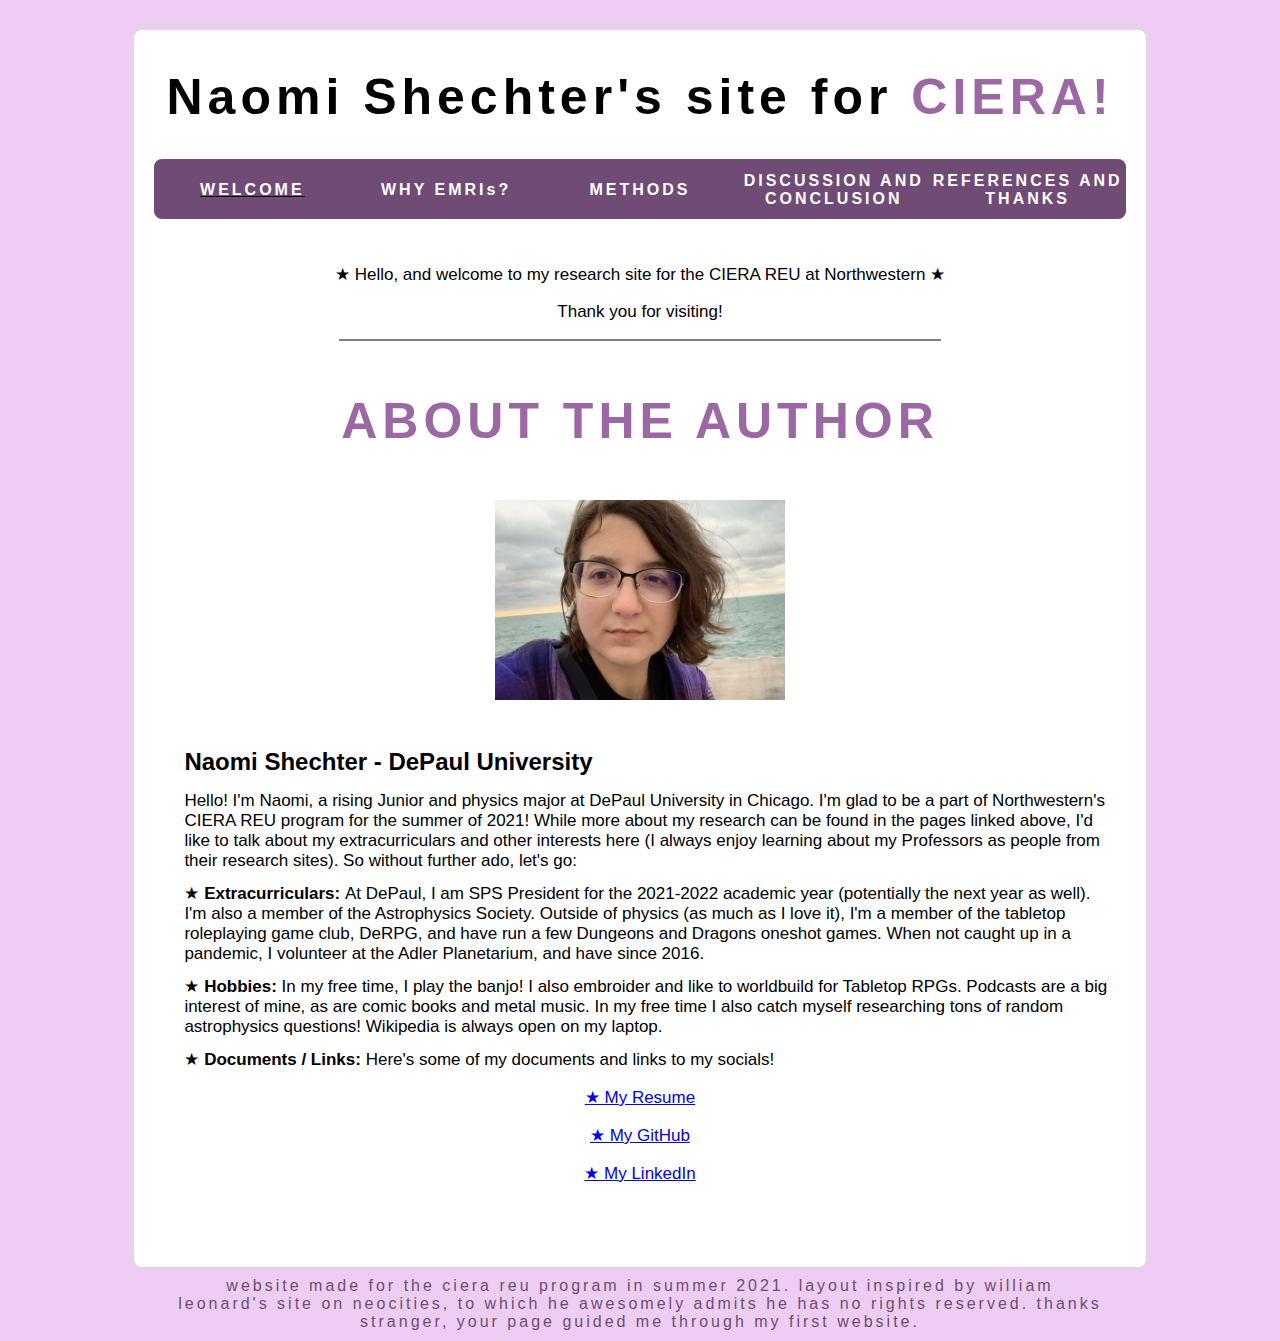
<file: ciera-website/index.html>
<html>
<head>
<meta charset="utf-8">
<title>Naomi Shechter's CIERA Site</title>
<link href="cieraindex.css" rel="stylesheet" type="text/css">
</head>

<body>
	<div class="body">
		<div style="padding:2px"></div>
		<h1>Naomi Shechter's site for <span class="highlighter" title="Awesome REU!">CIERA!</h1>
		<div class="mainbar">
			<table>
				<tr>
					<td><u><a href="index.html">WELCOME</a></u></td>
					<td><a href="emris.html">WHY EMRIs?</a></td>
					<td><a href="methods.html" class="methods">METHODS</a></td>
					<td><a href="results.html" class="results">DISCUSSION AND CONCLUSION</a></td>
					<td><a href="special.html" class="special">REFERENCES AND THANKS</a></td>
				</tr>
			</table>
		</div>
		<br />
		<div class="hellostranger">
			<p>★ Hello, and welcome to my research site for the CIERA REU at Northwestern ★</p>
			<p>Thank you for visiting!<br /><hr /> </p>
			<h1 class="highlighter" style="text-align:center" title="That's me!">ABOUT THE AUTHOR</h1>
      <p><img src="naomimage.jpg" alt="not working!" width="290" height="200"></p>
			<br></br>
			  <h2 class="newsheadline">Naomi Shechter - DePaul University</h2>
			  <p class="newsheadline">Hello! I'm Naomi, a rising Junior and physics major at DePaul University in Chicago.
					I'm glad to be a part of Northwestern's CIERA REU program for the summer of 2021! While more about my research
					can be found in the pages linked above, I'd like to talk about my extracurriculars and other interests here
					(I always enjoy learning about my Professors as people from their research sites). So without further ado, let's go:
        </p>
        <p class="text" > ★ <b> Extracurriculars: </b>
					 At DePaul, I am SPS President for the 2021-2022 academic year (potentially
					 the next year as well). I'm also a member of the Astrophysics Society. Outside
					 of physics (as much as I love it), I'm a member of the tabletop roleplaying game
					 club, DeRPG, and have run a few Dungeons and Dragons oneshot games. When not caught
					 up in a pandemic, I volunteer at the Adler Planetarium, and have since 2016.
        </p>
        <p class="text" > ★ <b> Hobbies:</b>
					In my free time, I play the banjo! I also embroider and like to worldbuild for Tabletop RPGs.
					Podcasts are a big interest of mine, as are comic books and metal music. In my free time I also
					catch myself researching tons of random astrophysics questions! Wikipedia is always open on my laptop.
       </p>
       <p class="text" > ★ <b> Documents / Links:
       </b> Here's some of my documents and links to my socials!
			<p> <a href="C:\Users\naomi\CIERA\ciera-website\resume.pdf">★ My Resume</a>
			</p>
			 <p> <a href="https://github.com/astronomeme">★ My GitHub</a>
			 </p>
			 <p> <a href="https://www.linkedin.com/in/naomi-shechter-481b01209/">★ My LinkedIn</a>
			 </p>
       </p>
			  <br>
			<br />
		</div>

	</div>
	<div class="footer"></div>
</body>
</html>
</file>
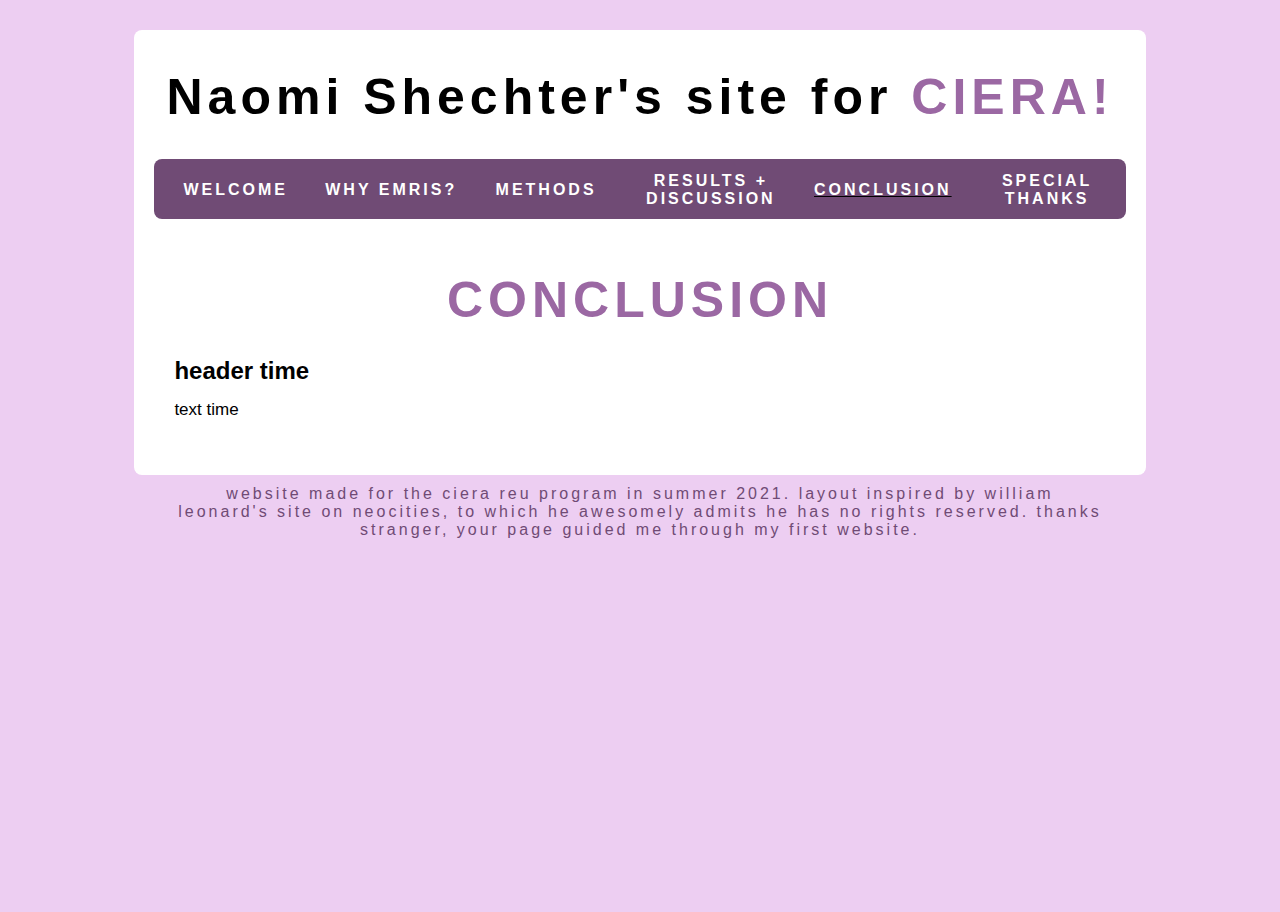
<file: ciera-website/conclude.html>
<html>
<head>
<meta charset="utf-8">
<title>Naomi Shechter's CIERA Site</title>
<link href="cieraindex.css" rel="stylesheet" type="text/css">
</head>

<body>
	<div class="body">
		<div style="padding:2px"></div>
		<h1>Naomi Shechter's site for <span class="highlighter" title="that's me!">CIERA!</h1>
		<div class="mainbar">
			<table>
				<tr>
					<td><a href="cieraindex.html">WELCOME</td>
          <td><a href="emris.html">WHY EMRIS?</a></td>
          <td><a href="methods.html" class="methods">METHODS</a></td>
          <td><a href="results.html" class="results">RESULTS + DISCUSSION</a></td>
          <td><u><a href="conclusion.html" class="conclude">CONCLUSION</a></u></td>
					<td><a href="special.html" class="special">SPECIAL THANKS</a></td>
				</tr>
			</table>
		</div>
		<br />
			<h1 class="highlighter" style="text-align:center" title="hmm what's the news today?">CONCLUSION</h1>
			  <h2 class="newsheadline">header time</h2>
			  <p class="newsheadline">text time
        </p>
			<br />
		</div>

	</div>
	<div class="footer"></div>
</body>
</html>
</file>
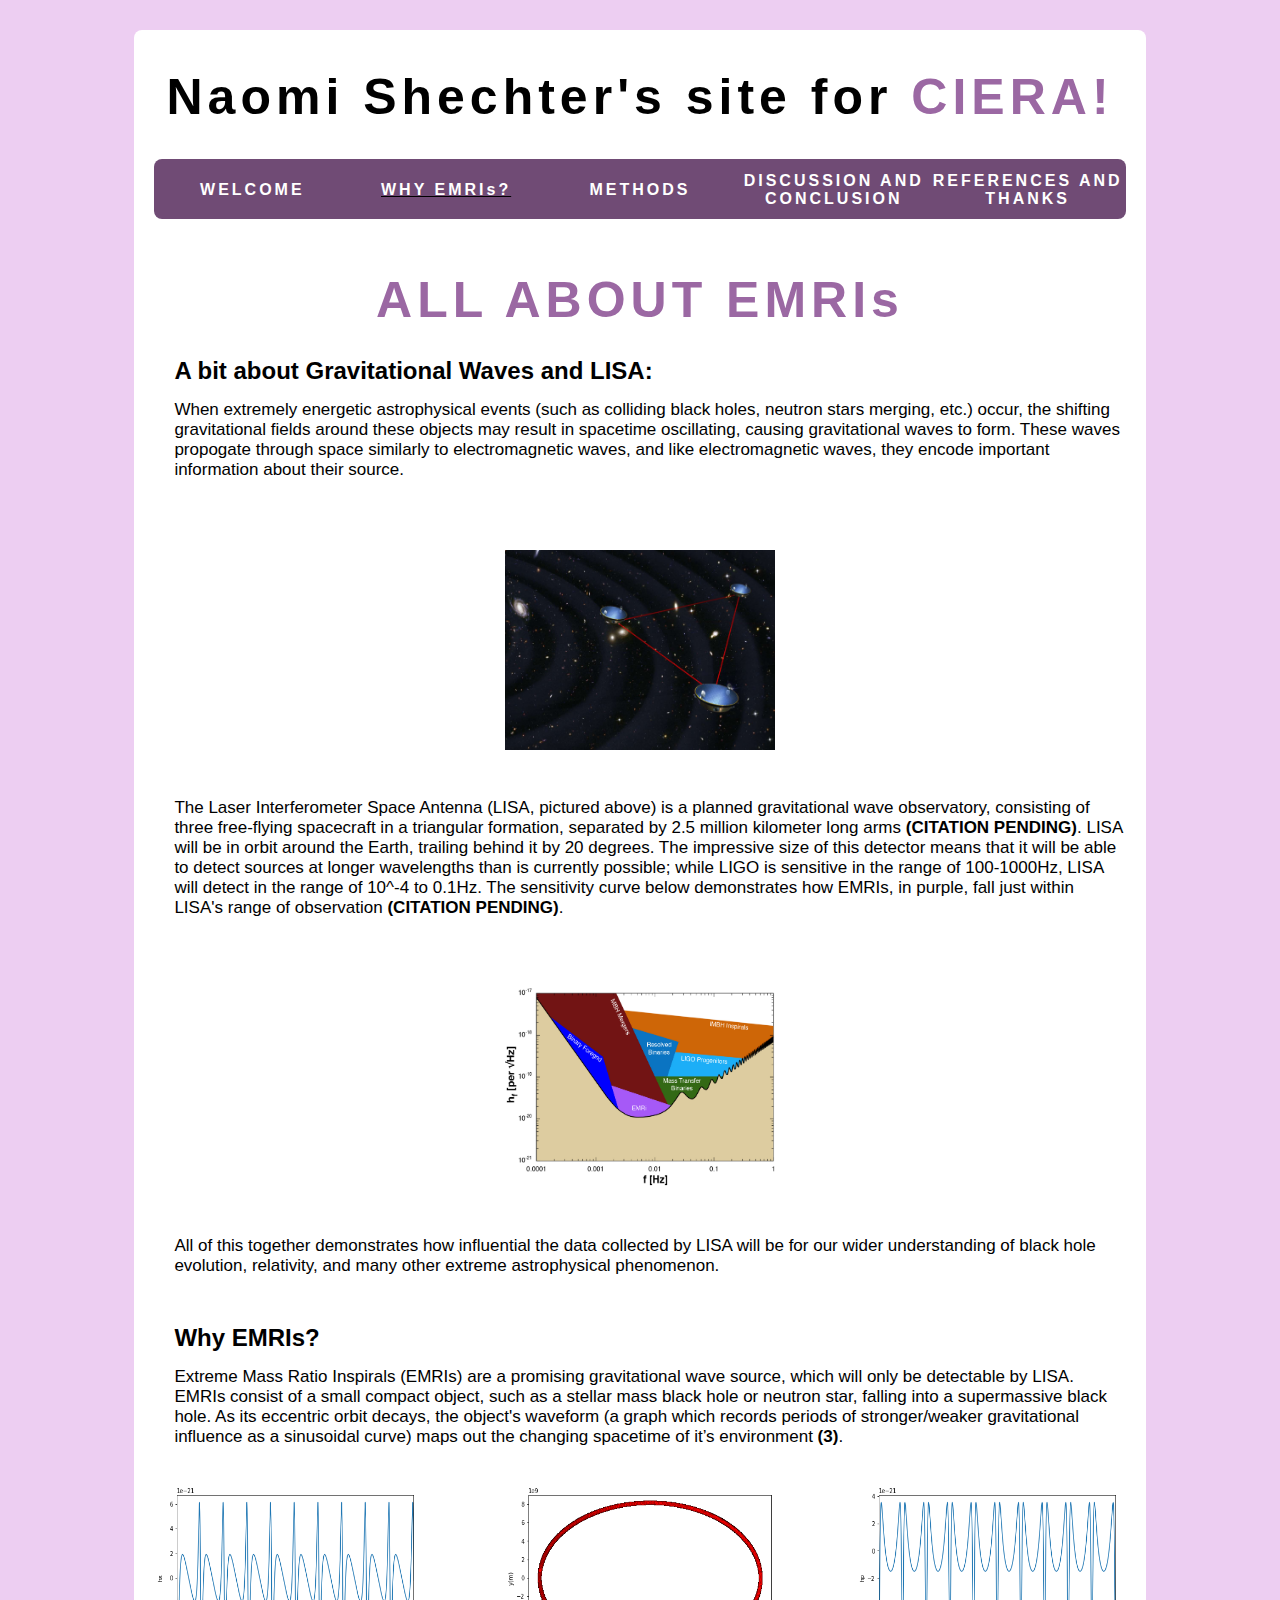
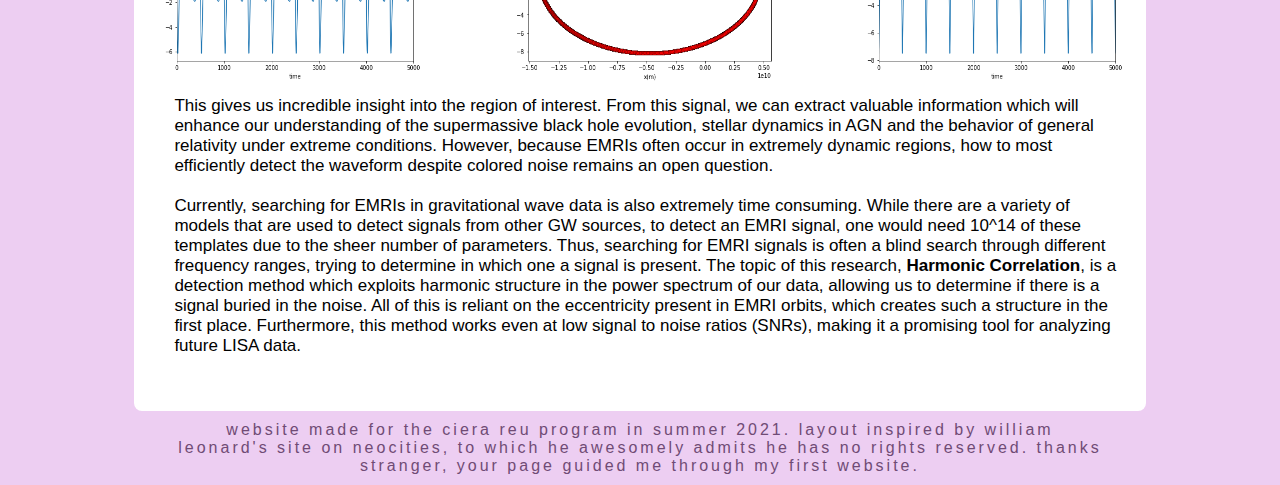
<file: ciera-website/emris.html>
<html>
<head>
<meta charset="utf-8">
<title>Naomi Shechter's CIERA Site</title>
<link href="cieraindex.css" rel="stylesheet" type="text/css">
</head>

<body>
	<div class="body">
		<div style="padding:2px"></div>
		<h1>Naomi Shechter's site for <span class="highlighter" title="Awesome REU!">CIERA!</h1>
		<div class="mainbar">
			<table>
				<tr>
					<td><a href="index.html">WELCOME</td>
          <td><u><a href="emris.html">WHY EMRIs?</a></u></td>
					<td><a href="methods.html" class="methods">METHODS</a></td>
					<td><a href="results.html" class="results">DISCUSSION AND CONCLUSION</a></td>
					<td><a href="special.html" class="special">REFERENCES AND THANKS</a></td>
				</tr>
			</table>
		</div>
		<br />
			<h1 class="highlighter" style="text-align:center" title="Extreme Mass Ratio Inspirals!">ALL ABOUT EMRIs</h1>
			  <h2 class="newsheadline">A bit about Gravitational Waves and LISA:</h2>
			  <p class="newsheadline">When extremely energetic astrophysical events (such as colliding black holes, neutron stars merging,
					etc.) occur, the shifting gravitational fields around these objects may result in spacetime oscillating, causing gravitational waves to form.
					These waves propogate through space similarly to electromagnetic waves, and like electromagnetic waves, they encode important information
					about their source. </p>
					<br> </br>
					<p><img src="lisa_NewBooth_crop.png" alt="not working!" width="270" height="200"></p>
					<br> </br>
					<p class="newsheadline">The Laser Interferometer Space Antenna (LISA, pictured above) is a planned gravitational wave observatory, consisting of three free-flying
					spacecraft in a triangular formation, separated by 2.5 million kilometer long arms <b>(CITATION PENDING)</b>. LISA will be in orbit around the Earth,
					trailing behind it by 20 degrees. The impressive size of this detector means that it will be able to detect sources at
					longer wavelengths than is currently possible; while LIGO is sensitive in the range of 100-1000Hz, LISA will detect in the range of 10^-4 to 0.1Hz.
					The sensitivity curve below demonstrates how EMRIs, in purple, fall just within LISA's range of observation <b>(CITATION PENDING)</b>.</p>
					<br> </br>
					<p><img src="lisacurve.jpg" alt="not working!" width="270" height="200"></p>
					<br> </br>
					<p class="newsheadline">All of this together demonstrates how influential the data collected by LISA will be for our wider understanding of
					black hole evolution, relativity, and many other extreme astrophysical phenomenon.</p>
        </p>
				<br></br>
				  <h2 class="newsheadline">Why EMRIs?</h2>
				  <p class="newsheadline">Extreme Mass Ratio Inspirals (EMRIs) are a promising gravitational wave source, which will only be
						detectable by LISA. EMRIs consist of a small compact object, such as a stellar mass black hole or neutron star, falling into a
						supermassive black hole. As its eccentric orbit decays, the object's waveform (a graph which records periods of stronger/weaker
						gravitational influence as a sinusoidal curve) maps out the changing spacetime of it’s environment <b>(3)</b>.
					<br> </br>
					 <p><img src="posterorbit.png" alt="not working!" width="270" height="200" align="middle">
					 <img src="posterwave.png" alt="not working!" width="270" height="200" align="left">
					 <img src="posterwave2.png" alt="not working!" width="270" height="200" align="right"></p>
						<p class="newsheadline">This gives us incredible insight into the region of interest. From this signal, we can extract
						valuable information which will enhance our understanding of the supermassive black hole evolution, stellar dynamics in AGN and the
						behavior of general relativity under extreme conditions. However, because EMRIs often occur in extremely dynamic regions,
						how to most efficiently detect the waveform despite colored noise remains an open question.
						<br></br>
						Currently, searching for EMRIs in gravitational wave data is also extremely time consuming. While there are a variety of models
						that are used to detect signals from other GW sources, to detect an EMRI signal, one would need 10^14 of these templates due
						to the sheer number of parameters. Thus, searching for EMRI signals is often a blind search through different frequency
						ranges, trying to determine in which one a signal is present. The topic of this research, <b>Harmonic Correlation</b>, is a detection
						method which exploits harmonic structure in the power spectrum of our data, allowing us to determine if there is
						a signal buried in the noise. All of this is reliant on the eccentricity present in EMRI orbits, which creates such a structure
						in the first place. Furthermore, this method works even at low signal to noise ratios (SNRs), making it a promising tool for
				    analyzing future LISA data.
					</p>
			<br />
		</div>


	</div>
	<div class="footer"></div>
</body>
</html>
</file>
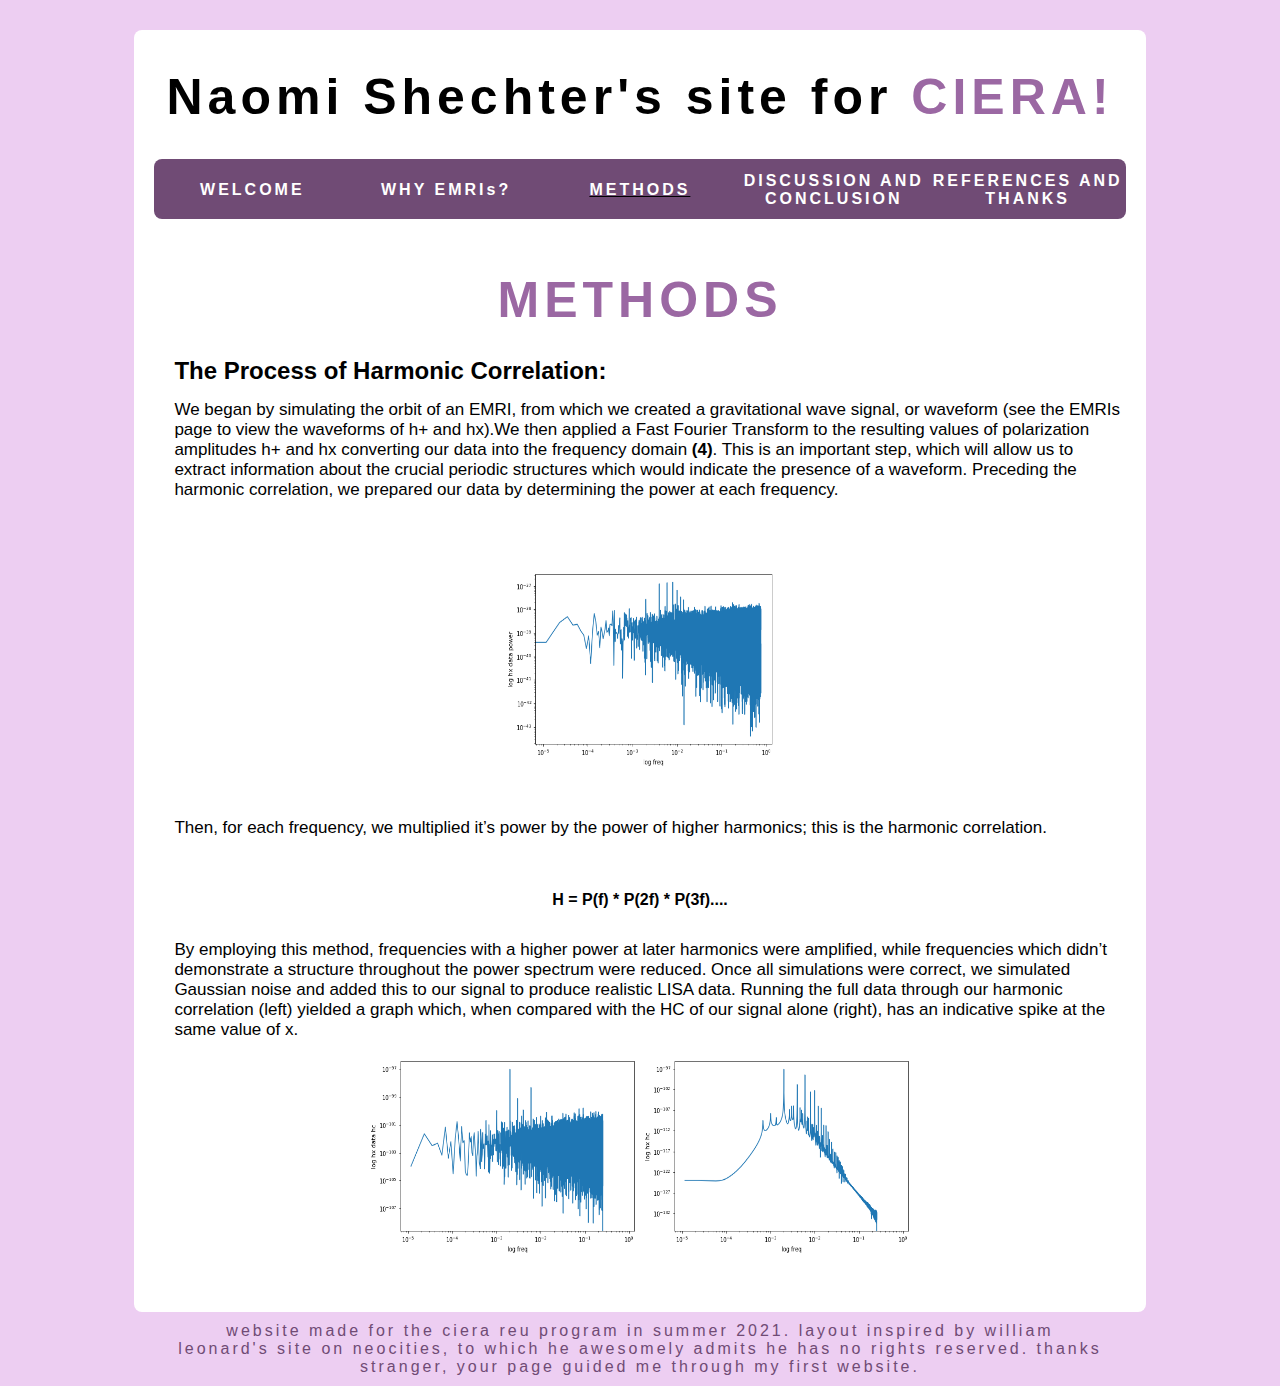
<file: ciera-website/methods.html>
<html>
<head>
<meta charset="utf-8">
<title>Naomi Shechter's CIERA Site</title>
<link href="cieraindex.css" rel="stylesheet" type="text/css">
</head>

<body>
	<div class="body">
		<div style="padding:2px"></div>
		<h1>Naomi Shechter's site for <span class="highlighter" title="Awesome REU!">CIERA!</h1>
		<div class="mainbar">
			<table>
				<tr>
					<td><a href="index.html">WELCOME</td>
          <td><a href="emris.html">WHY EMRIs?</a></td>
          <td><u><a href="methods.html" class="methods">METHODS</a></u></td>
					<td><a href="results.html" class="results">DISCUSSION AND CONCLUSION</a></td>
					<td><a href="special.html" class="special">REFERENCES AND THANKS</a></td>
				</tr>
			</table>
		</div>
		<br />
			<h1 class="highlighter" style="text-align:center" title="Method to the Madness...">METHODS</h1>
			  <h2 class="newsheadline">The Process of Harmonic Correlation:</h2>
			  <p class="newsheadline">We began by simulating the orbit of an EMRI, from which we created a gravitational wave signal,
					or waveform (see the EMRIs page to view the waveforms of h+ and hx).We then applied a Fast Fourier Transform to the resulting values of polarization amplitudes
 					 h+ and hx converting our data into the frequency domain <b>(4)</b>. This is an important step, which will allow us to extract information about the crucial periodic structures which would
					 indicate the presence of a waveform. Preceding the harmonic correlation, we prepared our data by determining the power
					 at each frequency. </p>
					 <br></br>
					 <p><img src="hxfft.png" alt="not working!" width="270" height="200"></p>
					 <br></br>
					 <p class="newsheadline">Then, for each frequency, we multiplied it’s power by the power of higher harmonics; this is the harmonic correlation.</p>
					<br></br>
					<center><b> H = P(f) * P(2f) * P(3f)....</b></center>
					<br></br>
				 <p class="newsheadline"> By employing this method, frequencies with a higher power at later harmonics were amplified, while frequencies which didn’t
					 demonstrate a structure throughout the power spectrum were reduced. Once all simulations were correct, we simulated Gaussian noise and added this to our signal to produce realistic LISA data.
					 Running the full data through our harmonic correlation (left) yielded a graph which, when compared with the HC of our signal alone (right),
				   has an indicative spike at the same value of x.</p>
					 <p><img src="realhxhclog.png" alt="not working!" width="270" height="200" align="middle">
					 <img src="signalonlyhxhc.png" alt="not working!" width="270" height="200" align="middle"></p>
			<br />
		</div>

	</div>
	<div class="footer"></div>
</body>
</html>
</file>
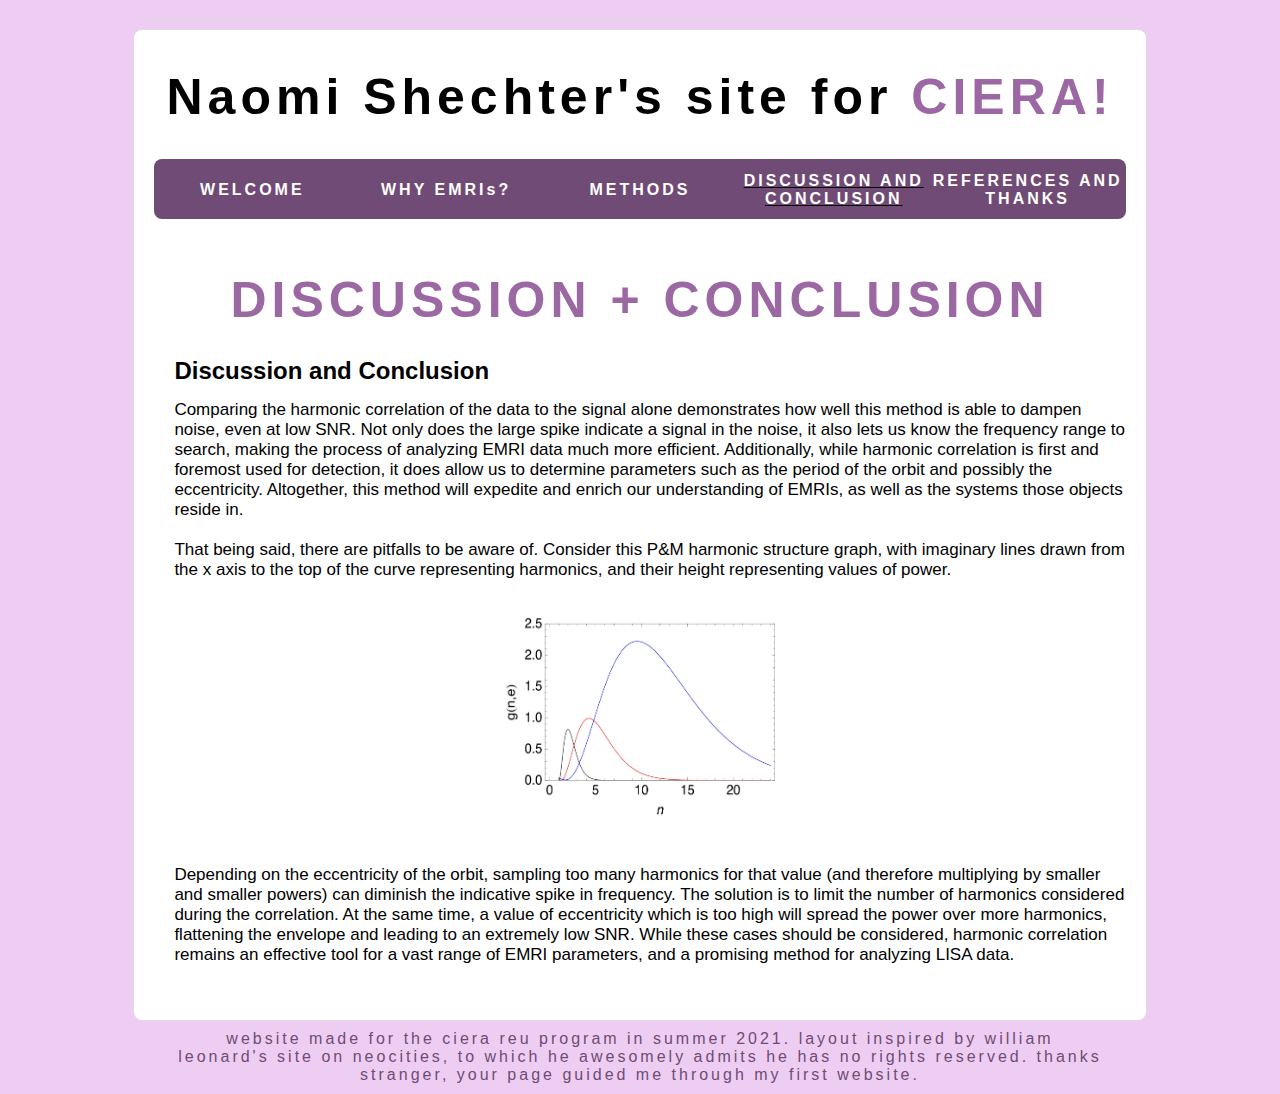
<file: ciera-website/results.html>
<html>
<head>
<meta charset="utf-8">
<title>Naomi Shechter's CIERA Site</title>
<link href="cieraindex.css" rel="stylesheet" type="text/css">
</head>

<body>
	<div class="body">
		<div style="padding:2px"></div>
		<h1>Naomi Shechter's site for <span class="highlighter" title="Awesome REU!">CIERA!</h1>
		<div class="mainbar">
			<table>
				<tr>
					<td><a href="index.html">WELCOME</td>
          <td><a href="emris.html">WHY EMRIs?</a></td>
          <td><a href="methods.html" class="methods">METHODS</a></td>
          <td><u><a href="results.html" class="results">DISCUSSION AND CONCLUSION</a></u></td>
					<td><a href="special.html" class="special">REFERENCES AND THANKS</a></td>
				</tr>
			</table>
		</div>
		<br />
			<h1 class="highlighter" style="text-align:center" title="Good news everyone!">DISCUSSION + CONCLUSION</h1>
			  <h2 class="newsheadline">Discussion and Conclusion</h2>
			  <p class="newsheadline">Comparing the harmonic correlation of the data to the signal alone demonstrates how well
					this method is able to dampen noise, even at low SNR. Not only does the large spike indicate a signal in the noise, it also
					lets us know the frequency range to search, making the process of analyzing EMRI data much more efficient. Additionally,
					while harmonic correlation is first and foremost used for detection, it does allow us to determine parameters such as the
					period of the orbit and possibly the eccentricity. Altogether, this method will expedite and enrich our understanding of EMRIs,
					as well as the systems those objects reside in.
					<br></br>
					That being said, there are pitfalls to be aware of. Consider this P&M harmonic structure graph, with imaginary lines drawn from the x axis to the top of the curve
					representing harmonics, and their height representing values of power.
					<br> </br>
					<p><img src="pm_gFunction.jpg" alt="not working!" width="270" height="200"></p>
					<br> </br>
						<p class="newsheadline">Depending on the eccentricity of the orbit, sampling too many harmonics for that value (and therefore multiplying by smaller
					and smaller powers) can diminish the indicative spike in frequency. The solution is to limit the number of harmonics considered
					during the correlation. At the same time, a value of eccentricity which is too high will spread the power over more harmonics,
					flattening the envelope and leading to an extremely low SNR. While these cases should be considered, harmonic correlation remains
					an effective tool for a vast range of EMRI parameters, and a promising method for analyzing LISA data.</p>
        </p>
			<br />
		</div>

	</div>
	<div class="footer"></div>
</body>
</html>
</file>
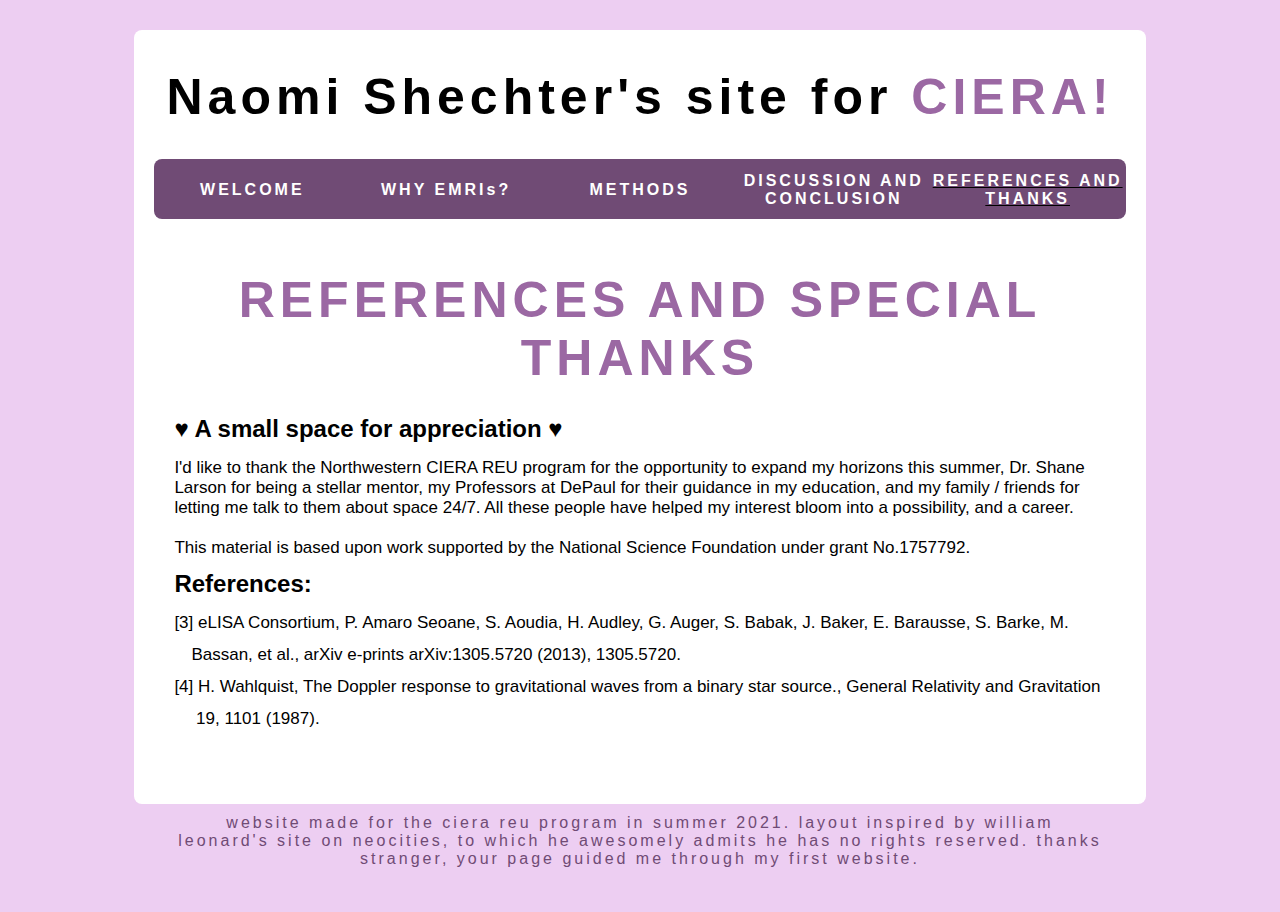
<file: ciera-website/special.html>
<html>
<head>
<meta charset="utf-8">
<title>Naomi Shechter's CIERA Site</title>
<link href="cieraindex.css" rel="stylesheet" type="text/css">
</head>

<body>
	<div class="body">
		<div style="padding:2px"></div>
		<h1>Naomi Shechter's site for <span class="highlighter" title="Awesome REU!">CIERA!</h1>
		<div class="mainbar">
			<table>
				<tr>
					<td><a href="index.html">WELCOME</td>
          <td><a href="emris.html">WHY EMRIs?</a></td>
					<td><a href="methods.html" class="methods">METHODS</a></td>
					<td><a href="results.html" class="results">DISCUSSION AND CONCLUSION</a></td>
          <td><u><a href="special.html" class="special">REFERENCES AND THANKS</a></u></td>
				</tr>
			</table>
		</div>
		<br />
			<h1 class="highlighter" style="text-align:center" title="Thanks!">REFERENCES AND SPECIAL THANKS</h1>
			  <h2 class="newsheadline">♥ A small space for appreciation ♥ </h2>
			  <p class="newsheadline">I'd like to thank the Northwestern CIERA REU program for the opportunity to expand my horizons this summer,
					Dr. Shane Larson for being a stellar mentor, my Professors at DePaul for their guidance in my education, and my family / friends
					for letting me talk to them about space 24/7. All these people have helped my interest bloom into a possibility, and a career.
					<br></br>
					This material is based upon work supported by the National Science Foundation under grant No.1757792.
        </p>
				<h2 class="newsheadline">References: </h2>
			  <p class="newsheadline">
							[3] eLISA Consortium, P. Amaro Seoane, S. Aoudia, H. Audley, G. Auger, S. Babak, J. Baker, E. Barausse, S. Barke, M. <p></p>
							<p class = "newsheadline"> &emsp;Bassan, et al., arXiv e-prints arXiv:1305.5720 (2013), 1305.5720. <p></p>
							<p class = "newsheadline"> [4] H. Wahlquist, The Doppler response to gravitational waves from a binary star source., General Relativity and Gravitation
							<p class = "newsheadline"> &emsp; 19, 1101 (1987). <br></br>

        </p>
			<br />
		</div>

	</div>
	<div class="footer"></div>
</body>
</html>
</file>
<file: ciera-website/cieraindex.css>
body {
	background-color: #edcef2;
}

.body {
	margin:30px 10% 30px 10%;
	padding-left: 20px;
	padding-right: 20px;
	padding-bottom:20px;
	text-align: center;
	background-color:white;
	font-family:"Helvetica Neue", Helvetica, Arial, "sans-serif";
	border-radius:8px;
}

h1 {
	font-size: 50px;
	letter-spacing: 5px;
	display:inline-block;
}

hr {
	background-color:black;
	max-width: 600px;
	border-width: 0.5px;
	border-style:solid;
}

p {
	font-size: 17px;
}

.highlighter {
	color:#9b68a3;
}

.highlighter:hover {
	color:white;
	text-shadow:0px 0px 5px #9b68a3;
	cursor:help;
}

.mainbar {
	padding-top: 10px;
	padding-bottom: 8px;
	background-color: #704b75;
	border-radius:8px;
	color: white;
	letter-spacing:3px;
}

.methods {
	color:white;
}

.results {
	color:white;
}

.conclude {
	color:white;
}

.special {
	color:white;
}

td {
	text-align:center;
	width:190px;
	font-weight:bold;
}

td a {
	text-decoration: none;
	color: white
}

td a:hover {
	text-decoration:underline;
}

img
{ border: 0;}

.hellostranger {
	background-color:white;
	border-radius: 8px;
	padding:10px;
	color:black;
}

.newsheadline {
	text-align:left;
	margin-top:-5px;
	padding-left:20px;
}

.text {
	text-align:left;
	margin-top:-5px;
	padding-left:20px;
}

.footer {
	text-align: center;
	margin: -20px;
	padding-left: 15%;
	padding-right: 15%;
	padding-bottom:10px;
	font-family:"Helvetica Neue", Helvetica, Arial, "sans-serif";
	color: #704b75;
	letter-spacing:3px;
}

.footer::after {
	content: "website made for the ciera reu program in summer 2021. layout inspired by william leonard's site on neocities, to which he awesomely admits he has no rights reserved. thanks stranger, your page guided me through my first website."
}

@media screen and (max-width: 1200px) {
  .body {
	  margin:0 0 30px 0;
  }

  .footer {
    padding-left: 5%;
    padding-right: 5%;
  }
}
</file>
